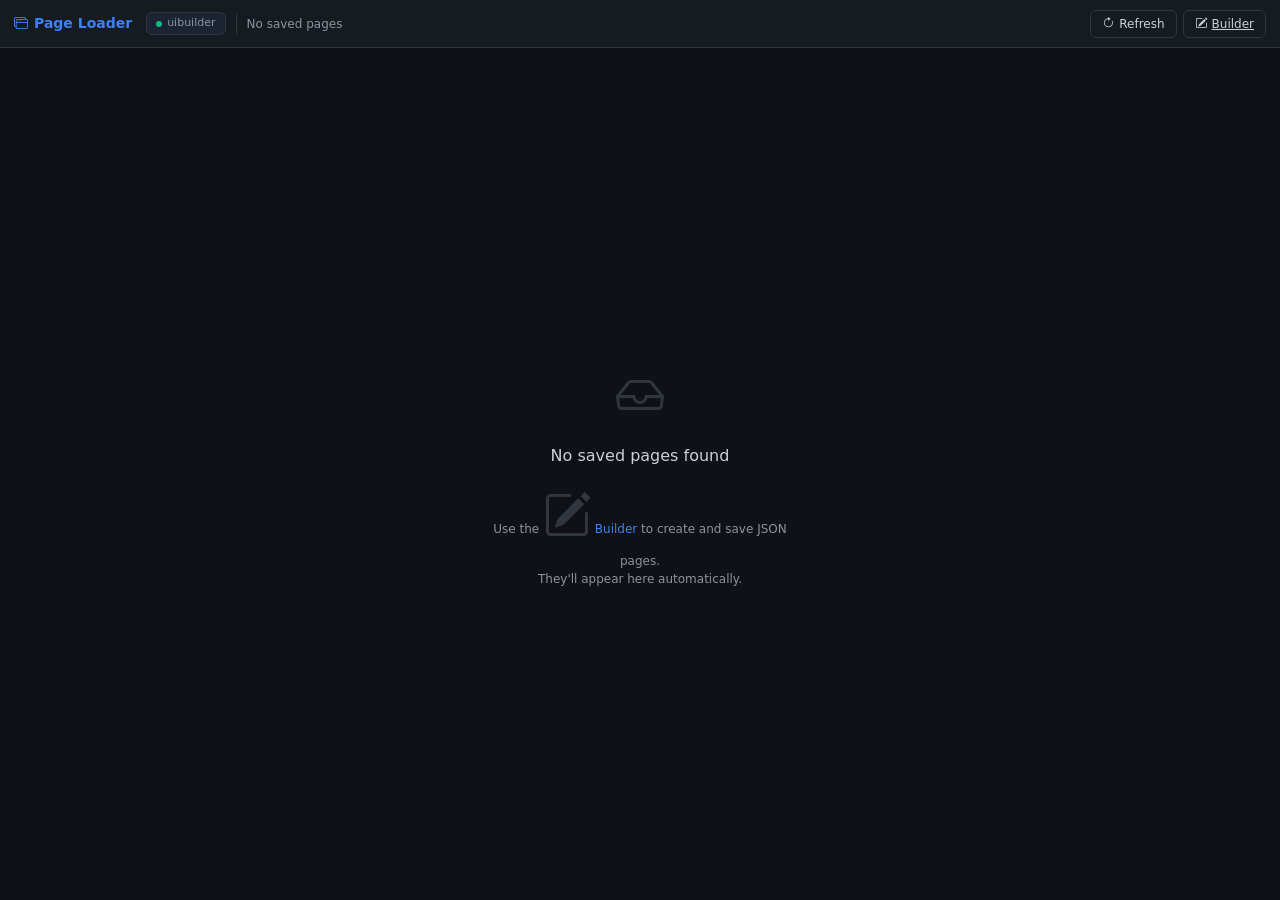
<file: index.html>
<!DOCTYPE html>
<html lang="en">
<head>
<meta charset="UTF-8">
<meta name="viewport" content="width=device-width, initial-scale=1">
<title>JSON Page Loader — WebDB</title>
<link rel="stylesheet" href="https://cdn.jsdelivr.net/npm/bootstrap@5.3.3/dist/css/bootstrap.min.css">
<link rel="stylesheet" href="https://cdn.jsdelivr.net/npm/bootstrap-icons@1.11.3/font/bootstrap-icons.min.css">
<link rel="stylesheet" href="styles.css">
<style>
  /* ── Loader-specific overrides ── */
  #loader-shell {
    display: flex;
    flex-direction: column;
    min-height: 100vh;
  }

  /* ── Page list bar ── */
  #page-bar {
    background: var(--panel-bg);
    border-bottom: 1px solid var(--panel-border);
    padding: 0 14px;
    display: flex;
    align-items: center;
    gap: 8px;
    min-height: 48px;
    flex-wrap: wrap;
    position: sticky;
    top: 0;
    z-index: 200;
    flex-shrink: 0;
  }
  #page-bar .brand {
    font-weight: 700;
    font-size: 14px;
    color: var(--accent);
    display: flex;
    align-items: center;
    gap: 6px;
    white-space: nowrap;
    margin-right: 6px;
  }
  .page-btn {
    background: #1c2433;
    border: 1px solid var(--panel-border);
    border-radius: 20px;
    padding: 4px 13px;
    color: var(--text2);
    font-size: 12px;
    cursor: pointer;
    display: inline-flex;
    align-items: center;
    gap: 5px;
    transition: background .12s, border-color .12s, color .12s;
    white-space: nowrap;
  }
  .page-btn:hover { background: var(--hover-bg); border-color: var(--muted); color: var(--text); }
  .page-btn.active { background: #0d1726; border-color: var(--accent); color: var(--accent); }
  .page-btn .dot { width: 6px; height: 6px; border-radius: 50%; background: var(--accent2); flex-shrink: 0; }
  #bar-sep { width: 1px; height: 22px; background: var(--panel-border); flex-shrink: 0; margin: 0 2px; }
  #bar-actions { margin-left: auto; display: flex; gap: 6px; align-items: center; flex-shrink: 0; }

  /* ── Loading / empty states ── */
  #loader-state {
    flex: 1;
    display: flex;
    flex-direction: column;
    align-items: center;
    justify-content: center;
    gap: 14px;
    color: var(--muted);
    padding: 60px 20px;
  }
  #loader-state i { font-size: 48px; color: var(--panel-border); }
  #loader-state h4 { font-size: 16px; color: var(--text2); margin: 0; }
  #loader-state p { font-size: 12px; margin: 0; text-align: center; max-width: 320px; }

  /* ── Rendered page area ── */
  #render-area {
    flex: 1;
    overflow: auto;
    background: #fff;
    display: none;
  }
  #render-area iframe {
    width: 100%;
    height: 100%;
    border: none;
    display: block;
  }

  /* ── Device toolbar ── */
  #device-bar {
    background: var(--panel-bg);
    border-top: 1px solid var(--panel-border);
    padding: 6px 14px;
    display: none;
    align-items: center;
    gap: 8px;
    font-size: 11px;
    color: var(--muted);
    flex-shrink: 0;
  }
  #device-bar.visible { display: flex; }
  .dev-btn {
    background: none;
    border: 1px solid var(--panel-border);
    border-radius: 5px;
    padding: 3px 9px;
    font-size: 11px;
    color: var(--muted);
    cursor: pointer;
    display: inline-flex;
    align-items: center;
    gap: 4px;
    transition: all .12s;
  }
  .dev-btn:hover { border-color: var(--muted); color: var(--text2); }
  .dev-btn.active { border-color: var(--accent); color: var(--accent); background: #0d1726; }

  /* ── Loading spinner ── */
  .spin { animation: spin .7s linear infinite; display: inline-block; }
  @keyframes spin { to { transform: rotate(360deg); } }

  /* ── Page count badge ── */
  #page-count {
    font-size: 10px;
    background: #1c2433;
    border: 1px solid var(--panel-border);
    border-radius: 10px;
    padding: 2px 8px;
    color: var(--muted);
  }

  /* ── No files hint ── */
  .hint-link {
    color: var(--accent);
    text-decoration: none;
  }
  .hint-link:hover { text-decoration: underline; }

  /* ── Active page label in device bar ── */
  #active-label {
    font-family: monospace;
    color: var(--text2);
    font-size: 11px;
    flex: 1;
    overflow: hidden;
    text-overflow: ellipsis;
    white-space: nowrap;
  }

  /* ── Page render frame wrapper for centering at device widths ── */
  #frame-wrapper {
    width: 100%;
    height: 100%;
    display: flex;
    justify-content: center;
    align-items: flex-start;
    overflow: auto;
    background: #e8eaf0;
  }
  #page-iframe {
    border: none;
    background: #fff;
    transition: width .25s, box-shadow .25s;
    min-height: 100%;
    box-shadow: 0 0 32px rgba(0,0,0,.18);
  }
</style>
</head>
<body>

<div id="loader-shell">

  <!-- ══ PAGE BAR ══ -->
  <div id="page-bar">
    <div class="brand"><i class="bi bi-window-stack"></i> Page Loader</div>
    <div class="db-badge"><span class="dot"></span><span>uibuilder</span></div>
    <div id="bar-sep"></div>
    <div id="page-buttons" style="display:flex;gap:6px;flex-wrap:wrap;align-items:center">
      <i class="bi bi-arrow-repeat spin" style="color:var(--muted);font-size:14px" id="loading-spin"></i>
    </div>
    <span id="page-count" style="display:none">0 pages</span>
    <div id="bar-actions">
      <button class="tb-btn" onclick="refreshPages()" title="Refresh file list"><i class="bi bi-arrow-clockwise"></i> Refresh</button>
      <a href="builder.html" class="tb-btn"><i class="bi bi-pencil-square"></i> Builder</a>
    </div>
  </div>

  <!-- ══ DEVICE TOOLBAR ══ -->
  <div id="device-bar">
    <span id="active-label">—</span>
    <span style="margin-left:auto;color:#555;font-size:10px">Viewport:</span>
    <button class="dev-btn active" onclick="setDevice('100%','full')" id="dev-full"><i class="bi bi-display"></i> Full</button>
    <button class="dev-btn" onclick="setDevice('1280px','desktop')" id="dev-desktop"><i class="bi bi-laptop"></i> 1280</button>
    <button class="dev-btn" onclick="setDevice('768px','tablet')" id="dev-tablet"><i class="bi bi-tablet"></i> 768</button>
    <button class="dev-btn" onclick="setDevice('390px','mobile')" id="dev-mobile"><i class="bi bi-phone"></i> 390</button>
    <div style="width:1px;height:18px;background:var(--panel-border);margin:0 4px"></div>
    <button class="dev-btn" onclick="openInNewTab()" title="Open in new tab"><i class="bi bi-box-arrow-up-right"></i></button>
    <button class="dev-btn" onclick="closeRender()" title="Close page"><i class="bi bi-x-lg"></i></button>
  </div>

  <!-- ══ LOADER STATE (empty / initial) ══ -->
  <div id="loader-state">
    <i class="bi bi-arrow-repeat spin" id="state-spin"></i>
    <h4 id="state-title">Loading pages…</h4>
    <p id="state-desc">Reading from WebDB (uibuilder)</p>
  </div>

  <!-- ══ RENDER AREA ══ -->
  <div id="render-area">
    <div id="frame-wrapper">
      <iframe id="page-iframe"></iframe>
    </div>
  </div>

</div>

<!-- TOAST -->
<div id="toast"></div>

<script src="https://cdn.jsdelivr.net/npm/bootstrap@5.3.3/dist/js/bootstrap.bundle.min.js"></script>
<script src="script.js"></script>
<script>
/* ════════════════════════════════════════════
   JSON LOADER PAGE — reads WebDB, renders pages
   ════════════════════════════════════════════ */

const DB = 'uibuilder';
let pages = [];      // [{name, content}]
let activePage = null;
let currentDevice = 'full';
let lastBlobUrl = null;

/* ── On load ── */
window.addEventListener('DOMContentLoaded', () => {
  loadPages();
});

/* ── Read all JSON files from WebDB ── */
async function loadPages() {
  setStateLoading('Loading pages…', 'Reading from WebDB (uibuilder)');
  try {
    await webdb.createDB(DB);
    const files = await webdb.list(DB);
    const jsonFiles = files.filter(f => f.type === 'file' && f.name.endsWith('.json'));

    pages = [];
    // Read each file
    for (const f of jsonFiles) {
      try {
        const rec = await webdb.read(`${DB}/${f.name}`);
        if (rec && rec.content && rec.content.content && Array.isArray(rec.content.content)) {
          pages.push({ name: f.name, data: rec.content, modified: f.modified });
        }
      } catch(e) {
        console.warn('Skip', f.name, e);
      }
    }

    renderPageButtons();

    if (pages.length === 0) {
      setStateEmpty();
    } else {
      const urlParams = new URLSearchParams(window.location.search);
      const targetPage = urlParams.get('page');
      if(targetPage && pages.find(p=>p.name === targetPage)){
        loadPageUI(targetPage);
      } else {
        setStateHidden();
      }
    }
  } catch (e) {
    setStateError('Cannot open WebDB', e.message);
  }
}

async function refreshPages() {
  closeRender();
  await loadPages();
  toast('Refreshed', 'success');
}

/* ── Render the pill buttons in the bar ── */
function renderPageButtons() {
  const container = document.getElementById('page-buttons');
  document.getElementById('loading-spin').remove?.() || (document.getElementById('loading-spin') && (document.getElementById('loading-spin').style.display='none'));
  const spin = document.getElementById('loading-spin');
  if (spin) spin.style.display = 'none';

  if (!pages.length) {
    container.innerHTML = '<span style="font-size:12px;color:var(--muted)">No saved pages</span>';
    document.getElementById('page-count').style.display = 'none';
    return;
  }

  container.innerHTML = '';
  pages.sort((a,b) => (b.modified||0) - (a.modified||0)).forEach(p => {
    const btn = document.createElement('button');
    btn.className = 'page-btn' + (activePage === p.name ? ' active' : '');
    btn.dataset.name = p.name;
    const icon = detectPageIcon(p.data);
    btn.innerHTML = `<i class="bi ${icon}"></i> ${escName(p.name)}`;
    btn.title = `Load: ${p.name}\nComponents: ${countComponents(p.data.content)}`;
    btn.addEventListener('click', () => loadPageUI(p.name));
    container.appendChild(btn);
  });

  const cnt = document.getElementById('page-count');
  cnt.textContent = pages.length + ' page' + (pages.length !== 1 ? 's' : '');
  cnt.style.display = '';
}

/* ── Load & render a page into the iframe ── */
function loadPageUI(name) {
  const page = pages.find(p => p.name === name);
  if (!page) { toast('Page not found', 'error'); return; }

  activePage = name;

  // Update button states
  document.querySelectorAll('.page-btn').forEach(b => {
    b.classList.toggle('active', b.dataset.name === name);
  });

  // Build the HTML
  const html = generatePreviewHTML(page.data.content || [], page.data.meta || {});

  // Put in iframe
  const iframe = document.getElementById('page-iframe');
  iframe.srcdoc = html;

  // Show render area
  document.getElementById('loader-state').style.display = 'none';
  document.getElementById('render-area').style.display = 'block';
  document.getElementById('device-bar').classList.add('visible');

  // Set active label in device bar
  const compCount = countComponents(page.data.content);
  document.getElementById('active-label').textContent =
    `${name}  ·  ${compCount} component${compCount !== 1 ? 's' : ''}`;

  // Apply current device width
  applyDeviceWidth();

  toast(`Loaded: ${name}`, 'success');
}

/* ── Close render, back to page list ── */
function closeRender() {
  activePage = null;
  document.querySelectorAll('.page-btn').forEach(b => b.classList.remove('active'));
  document.getElementById('render-area').style.display = 'none';
  document.getElementById('device-bar').classList.remove('visible');
  document.getElementById('loader-state').style.display = '';
  if (pages.length) {
    setStateWaiting();
  } else {
    setStateEmpty();
  }
}

/* ── Device width switching ── */
function setDevice(width, id) {
  currentDevice = id;
  document.querySelectorAll('.dev-btn').forEach(b => b.classList.remove('active'));
  const btn = document.getElementById('dev-' + id);
  if (btn) btn.classList.add('active');
  applyDeviceWidth();
}

function applyDeviceWidth() {
  const iframe = document.getElementById('page-iframe');
  const wrapper = document.getElementById('frame-wrapper');
  const w = currentDevice === 'full'    ? '100%'   :
            currentDevice === 'desktop' ? '1280px' :
            currentDevice === 'tablet'  ? '768px'  :
            currentDevice === 'mobile'  ? '390px'  : '100%';

  if (currentDevice === 'full') {
    iframe.style.width = '100%';
    wrapper.style.background = '#fff';
    iframe.style.boxShadow = 'none';
    iframe.style.minHeight = '100%';
  } else {
    iframe.style.width = w;
    wrapper.style.background = '#e8eaf0';
    iframe.style.boxShadow = '0 0 32px rgba(0,0,0,.18)';
    iframe.style.minHeight = '100vh';
  }
}

/* ── Open current page in new tab ── */
function openInNewTab() {
  if (!activePage) return;
  const page = pages.find(p => p.name === activePage);
  if (!page) return;
  const html = generatePreviewHTML(page.data.content || [], page.data.meta || {});
  const blob = new Blob([html], { type: 'text/html' });
  if (lastBlobUrl) URL.revokeObjectURL(lastBlobUrl);
  lastBlobUrl = URL.createObjectURL(blob);
  window.open(lastBlobUrl, '_blank');
}

/* ── State helpers ── */
function setStateLoading(title, desc) {
  const s = document.getElementById('loader-state');
  s.style.display = '';
  document.getElementById('state-spin').style.display = '';
  document.getElementById('state-title').textContent = title;
  document.getElementById('state-desc').textContent = desc;
}

function setStateHidden() {
  // Just hide the spinner, keep state box hidden while no page selected
  setStateWaiting();
}

function setStateWaiting() {
  const s = document.getElementById('loader-state');
  s.style.display = '';
  document.getElementById('state-spin').className = 'bi bi-cursor-text';
  document.getElementById('state-spin').style.fontSize = '48px';
  document.getElementById('state-spin').style.color = 'var(--panel-border)';
  document.getElementById('state-title').textContent = 'Select a page above';
  document.getElementById('state-desc').innerHTML =
    `Click any page button to render it here as a full UI.<br>
     <span style="font-size:11px">Use the device buttons (bottom) to preview at different screen sizes.</span>`;
}

function setStateEmpty() {
  const s = document.getElementById('loader-state');
  s.style.display = '';
  document.getElementById('state-spin').className = 'bi bi-inbox';
  document.getElementById('state-spin').style.fontSize = '48px';
  document.getElementById('state-spin').style.color = 'var(--panel-border)';
  document.getElementById('state-title').textContent = 'No saved pages found';
  document.getElementById('state-desc').innerHTML =
    `Use the <a href="index.html" class="hint-link"><i class="bi bi-pencil-square"></i> Builder</a> to create and save JSON pages.<br>
     They'll appear here automatically.`;
}

function setStateError(title, desc) {
  const s = document.getElementById('loader-state');
  s.style.display = '';
  document.getElementById('state-spin').className = 'bi bi-exclamation-triangle';
  document.getElementById('state-spin').style.fontSize = '48px';
  document.getElementById('state-spin').style.color = 'var(--danger)';
  document.getElementById('state-title').textContent = title;
  document.getElementById('state-desc').textContent = desc;
}

/* ── Helpers ── */
function escName(n) {
  return n.replace('.json','').replace(/[<>&"]/g, c => ({'<':'&lt;','>':'&gt;','&':'&amp;','"':'&quot;'}[c]));
}

function countComponents(content, n=0) {
  if (!Array.isArray(content)) return n;
  content.forEach(b => {
    n++;
    if (b.children) n = countComponents(b.children, n);
  });
  return n;
}

function detectPageIcon(data) {
  if (!data || !data.content) return 'bi-file-code';
  const types = [];
  function collect(arr) { arr.forEach(b => { types.push(b.type); if (b.children) collect(b.children); }); }
  collect(data.content);
  if (types.includes('navbar')) return 'bi-layout-text-sidebar-reverse';
  if (types.includes('modal')) return 'bi-window-fullscreen';
  if (types.includes('form')) return 'bi-ui-checks';
  if (types.includes('table') || types.includes('data-table')) return 'bi-table';
  if (types.includes('card')) return 'bi-card-heading';
  if (types.includes('jumbotron')) return 'bi-arrows-fullscreen';
  return 'bi-file-earmark-code';
}

/* ── Toast (uses shared function from script.js) ── */
// toast() is already defined in script.js

/* ── Prevent script.js init from crashing on missing builder elements ── */
// script.js calls renderPalette(), renderAll(), initDB() at the bottom.
// renderAll() -> renderCanvas() will fail because #canvas doesn't exist here.
// We guard those calls by overriding before script.js init runs... but since
// script.js is already loaded above, we patch after the fact here:
(function patchBuilderFns() {
  // These are builder-only functions; make them no-ops in loader context
  const safeNoop = () => {};
  if (typeof renderCanvas !== 'undefined') {
    // renderAll is called by script.js init — patch it
    window.renderAll_orig = window.renderAll;
    window.renderAll = safeNoop;
  }
})();

</script>
</body>
</html>
</file>
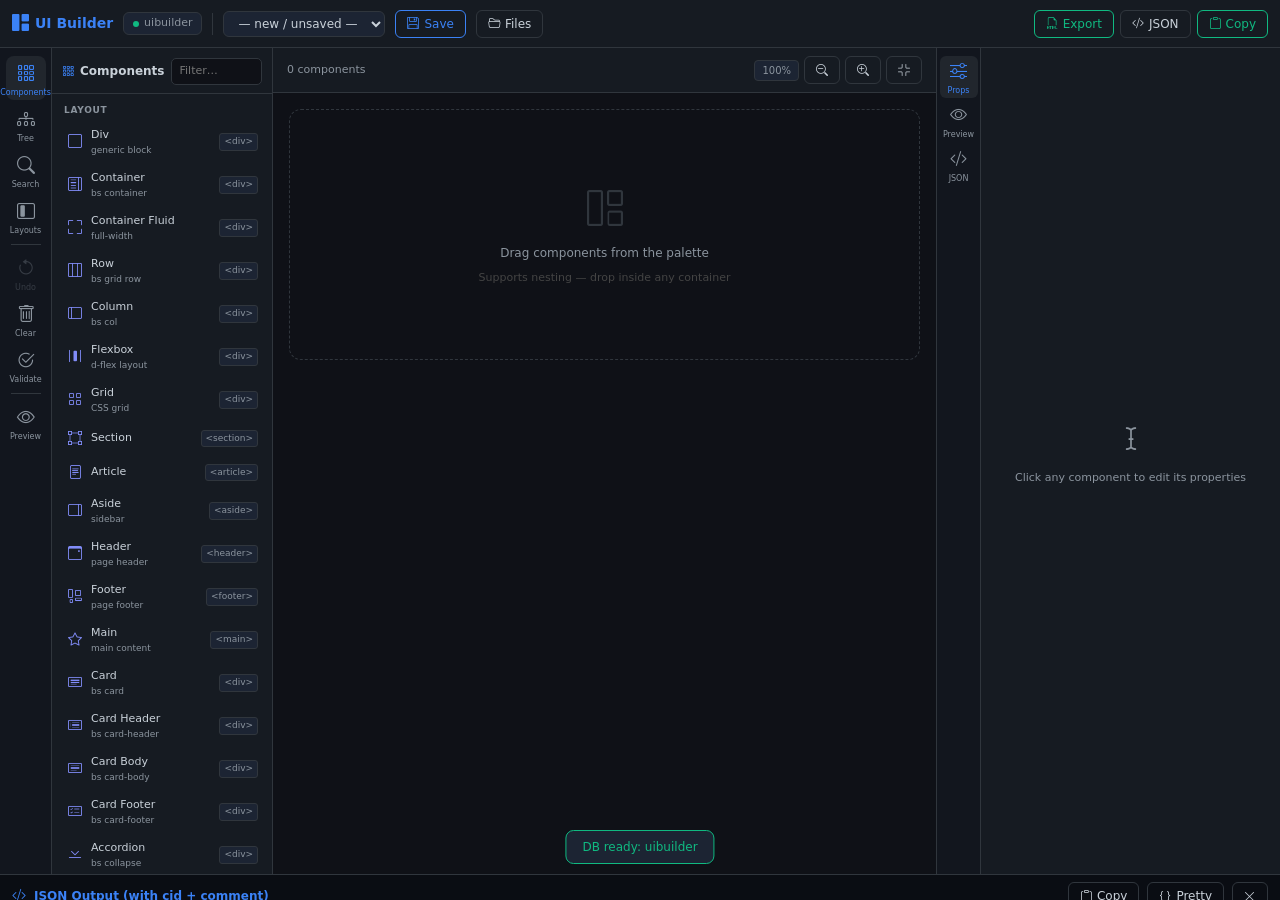
<file: builder.html>
<!DOCTYPE html>
<html lang="en">
<head>
<meta charset="UTF-8">
<meta name="viewport" content="width=device-width, initial-scale=1">
<title>JSON UI Builder — WebDB</title>
<link rel="stylesheet" href="https://cdn.jsdelivr.net/npm/bootstrap@5.3.3/dist/css/bootstrap.min.css">
<link rel="stylesheet" href="https://cdn.jsdelivr.net/npm/bootstrap-icons@1.11.3/font/bootstrap-icons.min.css">
<link rel="stylesheet" href="styles.css">
</head>
<body>

<!-- ═══════════════ TOPBAR ═══════════════ -->
<div id="topbar">
  <div class="brand"><i class="bi bi-grid-1x2-fill"></i> UI Builder</div>
  <div class="db-badge"><span class="dot"></span><span id="db-name-label">uibuilder</span></div>
  <div class="topbar-sep"></div>

  <select id="file-selector" onchange="loadSelectedFile()">
    <option value="">— new / unsaved —</option>
  </select>

  <button class="tb-btn primary" onclick="showSaveModal()"><i class="bi bi-floppy"></i> Save</button>
  <button class="tb-btn" onclick="showFileManager()"><i class="bi bi-folder2-open"></i> Files</button>

  <!-- right actions -->
  <div style="display:flex;gap:6px;align-items:center;margin-left:auto">
    <button class="tb-btn success" onclick="exportHtml()"><i class="bi bi-filetype-html"></i> Export</button>
    <button class="tb-btn" onclick="toggleJsonDrawer()" title="Ctrl+J"><i class="bi bi-code-slash"></i> JSON</button>
    <button class="tb-btn success" onclick="copyJson()"><i class="bi bi-clipboard"></i> Copy</button>
  </div>
</div>

<!-- ═══════════════ SHELL ═══════════════ -->
<div id="shell">

  <!-- ═══ LEFT SIDEBAR ═══ -->
  <div id="left-sidebar">

    <!-- Nav icons column -->
    <div id="sidebar-nav">
      <button class="snav-btn active" id="snav-components" onclick="setLeftTab('components')" title="Components">
        <i class="bi bi-grid-3x3-gap"></i><span>Components</span>
      </button>
      <button class="snav-btn" id="snav-tree" onclick="setLeftTab('tree')" title="Component Tree (Ctrl+T)">
        <i class="bi bi-diagram-3"></i><span>Tree</span>
      </button>
      <button class="snav-btn" id="snav-search" onclick="setLeftTab('search')" title="Search">
        <i class="bi bi-search"></i><span>Search</span>
      </button>
      <button class="snav-btn" id="snav-layouts" onclick="setLeftTab('layouts')" title="Page Layouts">
        <i class="bi bi-layout-sidebar-inset"></i><span>Layouts</span>
      </button>
      <div class="snav-sep"></div>
      <button class="snav-btn" onclick="undoLast()" id="undo-btn" title="Undo (Ctrl+Z)" disabled>
        <i class="bi bi-arrow-counterclockwise"></i><span>Undo</span>
      </button>
      <button class="snav-btn" onclick="clearCanvas()" title="Clear canvas">
        <i class="bi bi-trash"></i><span>Clear</span>
      </button>
      <button class="snav-btn" onclick="validateJson()" title="Validate JSON">
        <i class="bi bi-check2-circle"></i><span>Validate</span>
      </button>
      <div class="snav-sep"></div>
      <button class="snav-btn" onclick="previewPage()" title="Preview">
        <i class="bi bi-eye"></i><span>Preview</span>
      </button>
    </div>

    <!-- Sliding panel -->
    <div id="left-panel">

      <!-- COMPONENTS panel -->
      <div class="lpanel" id="lp-components">
        <div class="lp-header">
          <i class="bi bi-grid-3x3-gap" style="color:var(--accent)"></i>
          <span>Components</span>
          <input class="lp-search" id="pal-search" placeholder="Filter…" oninput="filterPalette(this.value)">
        </div>
        <div id="palette"></div>
      </div>

      <!-- TREE panel (hover overlay) -->
      <div class="lpanel" id="lp-tree" style="display:none">
        <div class="lp-header">
          <i class="bi bi-diagram-3" style="color:var(--accent)"></i>
          <span>Component Tree</span>
          <button class="lp-hbtn" onclick="expandAllTree()" title="Expand All"><i class="bi bi-arrows-expand"></i></button>
          <button class="lp-hbtn" onclick="collapseAllTree()" title="Collapse All"><i class="bi bi-arrows-collapse"></i></button>
        </div>
        <input class="lp-search" id="tree-search" placeholder="Search components…" oninput="renderTree()" style="margin:6px 8px;width:calc(100% - 16px)">
        <div id="tree-body">
          <div class="tree-empty"><i class="bi bi-diagram-3" style="font-size:24px;display:block;margin-bottom:6px"></i>No components yet</div>
        </div>
      </div>

      <!-- SEARCH panel -->
      <div class="lpanel" id="lp-search" style="display:none">
        <div class="lp-header">
          <i class="bi bi-search" style="color:var(--accent)"></i>
          <span>Search all</span>
        </div>
        <input class="lp-search" id="global-search" placeholder="Search type, id, class, cid…" oninput="globalSearch(this.value)" style="margin:6px 8px;width:calc(100% - 16px)">
        <div id="search-results" style="padding:4px 0;flex:1;overflow-y:auto">
          <div class="tree-empty" style="font-size:11px">Type to search all components</div>
        </div>
      </div>

      <!-- LAYOUTS panel -->
      <div class="lpanel" id="lp-layouts" style="display:none; flex-direction:column; height:100%;">
        <div class="lp-header">
          <i class="bi bi-layout-sidebar-inset" style="color:var(--accent)"></i>
          <span>Layouts & Presets</span>
        </div>
        <div id="layouts-body" style="padding:12px; overflow-y:auto; flex:1; display:flex; flex-direction:column; gap:16px;"></div>
      </div>

    </div><!-- /left-panel -->
  </div><!-- /left-sidebar -->

  <!-- ═══ CANVAS (drop zone) ═══ -->
  <div id="center-col">
    <div id="canvas-toolbar">
      <span style="font-size:11px;color:var(--muted)" id="canvas-info">0 components</span>
      <div style="margin-left:auto;display:flex;gap:5px;align-items:center">
        <span class="tb-badge" id="zoom-label">100%</span>
        <button class="tb-btn" onclick="zoomCanvas(-10)" title="Zoom out"><i class="bi bi-zoom-out"></i></button>
        <button class="tb-btn" onclick="zoomCanvas(10)"  title="Zoom in"><i class="bi bi-zoom-in"></i></button>
        <button class="tb-btn" onclick="zoomCanvas(0)"   title="Reset zoom"><i class="bi bi-fullscreen-exit"></i></button>
      </div>
    </div>
    <div id="canvas-wrap">
      <div id="canvas" style="transform-origin:top left">
        <div id="canvas-empty">
          <i class="bi bi-grid-1x2"></i>
          <span>Drag components from the palette</span>
          <span style="font-size:11px;color:#444">Supports nesting — drop inside any container</span>
        </div>
      </div>
    </div>
  </div>

  <!-- ═══ RIGHT SIDEBAR (editor + preview) ═══ -->
  <div id="right-sidebar">

    <!-- Right sidebar nav tabs -->
    <div id="right-nav">
      <button class="rnav-btn active" id="rnav-editor" onclick="setRightTab('editor')" title="Properties">
        <i class="bi bi-sliders"></i><span>Props</span>
      </button>
      <button class="rnav-btn" id="rnav-preview" onclick="setRightTab('preview')" title="Live Preview">
        <i class="bi bi-eye"></i><span>Preview</span>
      </button>
      <button class="rnav-btn" id="rnav-json" onclick="setRightTab('json')" title="JSON">
        <i class="bi bi-code-slash"></i><span>JSON</span>
      </button>
    </div>

    <!-- Editor panel -->
    <div class="rpanel" id="rp-editor">
      <div id="ep-placeholder">
        <i class="bi bi-cursor-text"></i>
        <p>Click any component to edit its properties</p>
      </div>
      <div id="ep-content" style="display:none"></div>
    </div>

    <!-- Live preview panel -->
    <div class="rpanel" id="rp-preview" style="display:none">
      <div class="rp-header">
        <i class="bi bi-eye" style="color:var(--accent)"></i>
        <span>Live Preview</span>
        <select class="lp-search" id="preview-width-sel" onchange="setPreviewWidth(this.value)" style="margin-left:auto;width:auto;font-size:10px;padding:2px 6px">
          <option value="100%">Full width</option>
          <option value="390px">Mobile 390px</option>
          <option value="768px">Tablet 768px</option>
          <option value="1280px">Desktop 1280px</option>
        </select>
      </div>
      <div id="rp-preview-wrap">
        <div id="rp-preview-area"></div>
      </div>
    </div>

    <!-- JSON panel (right side) -->
    <div class="rpanel" id="rp-json" style="display:none">
      <div class="rp-header">
        <i class="bi bi-code-slash" style="color:var(--accent)"></i>
        <span>JSON Output</span>
        <button class="lp-hbtn" onclick="toggleJsonFormat()" id="json-fmt-btn" style="margin-left:auto"><i class="bi bi-braces"></i> Pretty</button>
        <button class="lp-hbtn" onclick="copyJson()"><i class="bi bi-clipboard"></i></button>
      </div>
      <div id="rp-json-output" style="font-family:'Consolas','Courier New',monospace;font-size:11px;line-height:1.6;color:#cdd6f4;padding:10px 12px;overflow-y:auto;flex:1;white-space:pre;background:#0a0d13"></div>
    </div>

  </div><!-- /right-sidebar -->

</div><!-- /shell -->

<!-- ═══════════════ STATUS BAR ═══════════════ -->
<div id="statusbar">
  <div class="stat-item"><i class="bi bi-database"></i> <span id="stat-db">uibuilder</span></div>
  <div class="sep"></div>
  <div class="stat-item"><i class="bi bi-file-code"></i> <span id="stat-file">unsaved</span></div>
  <div class="sep"></div>
  <div class="stat-item"><i class="bi bi-layers"></i> <span id="stat-blocks">0 blocks</span></div>
  <div class="sep"></div>
  <div class="stat-item" style="margin-left:auto">
    <span style="color:var(--muted);font-size:10px">Ctrl+S Save · Ctrl+Z Undo · Ctrl+J JSON · Ctrl+T Tree · Del Remove</span>
  </div>
  <div class="sep"></div>
  <div class="stat-item"><i class="bi bi-cloud-check"></i> <span id="stat-saved">not saved</span></div>
</div>

<!-- ═══════════════ JSON DRAWER (bottom) ═══════════════ -->
<div id="json-drawer">
  <div id="json-drawer-header">
    <i class="bi bi-code-slash" style="color:var(--accent)"></i>
    <span>JSON Output (with cid + comment)</span>
    <button class="tb-btn" onclick="copyJson()"><i class="bi bi-clipboard"></i> Copy</button>
    <button class="tb-btn" id="json-fmt-btn-drawer" onclick="toggleJsonFormat()"><i class="bi bi-braces"></i> Pretty</button>
    <button class="tb-btn" onclick="toggleJsonDrawer()"><i class="bi bi-x-lg"></i></button>
  </div>
  <div id="json-output"></div>
</div>

<!-- ═══════════════ SAVE MODAL ═══════════════ -->
<div class="modal fade modal-dark" id="saveModal" tabindex="-1">
  <div class="modal-dialog modal-sm">
    <div class="modal-content">
      <div class="modal-header">
        <h5 class="modal-title"><i class="bi bi-floppy me-2"></i>Save to WebDB</h5>
        <button type="button" class="btn-close" data-bs-dismiss="modal"></button>
      </div>
      <div class="modal-body">
        <label class="form-label" style="font-size:12px;color:var(--muted)">Filename (.json)</label>
        <div class="input-group input-group-sm">
          <input type="text" class="form-control" id="save-filename" placeholder="my-page.json"
            style="background:#0f1117;border-color:var(--panel-border);color:var(--text)">
          <span class="input-group-text" style="background:#1c2433;border-color:var(--panel-border);color:var(--muted)">.json</span>
        </div>
        <div class="mt-2" style="font-size:11px;color:var(--muted)">
          Saves to <code>uibuilder/<span id="save-path-preview">filename.json</span></code>
        </div>
      </div>
      <div class="modal-footer">
        <button class="tb-btn" data-bs-dismiss="modal">Cancel</button>
        <button class="tb-btn primary" onclick="saveToDb()"><i class="bi bi-floppy"></i> Save</button>
      </div>
    </div>
  </div>
</div>

<!-- ═══════════════ FILE MANAGER MODAL ═══════════════ -->
<div class="modal fade modal-dark" id="fmModal" tabindex="-1">
  <div class="modal-dialog modal-lg">
    <div class="modal-content">
      <div class="modal-header">
        <h5 class="modal-title"><i class="bi bi-folder2-open me-2"></i>WebDB — uibuilder</h5>
        <button type="button" class="btn-close" data-bs-dismiss="modal"></button>
      </div>
      <div class="modal-body" style="padding:0">
        <div style="display:flex;align-items:center;gap:8px;padding:10px 14px;border-bottom:1px solid var(--panel-border)">
          <input type="text" class="ep-input" id="fm-search" placeholder="Search files…" style="max-width:240px" oninput="renderFileManager()">
          <span style="font-size:11px;color:var(--muted);margin-left:auto" id="fm-count">0 files</span>
        </div>
        <div id="fm-list" style="padding:10px;min-height:200px;max-height:400px;overflow-y:auto"></div>
      </div>
      <div class="modal-footer">
        <button class="tb-btn danger" onclick="deleteCurrentFile()"><i class="bi bi-trash"></i> Delete selected</button>
        <button class="tb-btn" data-bs-dismiss="modal">Close</button>
        <button class="tb-btn primary" onclick="loadFromFileManager()" id="fm-load-btn" disabled><i class="bi bi-folder-symlink"></i> Load</button>
      </div>
    </div>
  </div>
</div>

<!-- ═══════════════ PREVIEW MODAL ═══════════════ -->
<div class="modal fade modal-dark" id="previewModal" tabindex="-1">
  <div class="modal-dialog modal-xl">
    <div class="modal-content">
      <div class="modal-header">
        <h5 class="modal-title"><i class="bi bi-eye me-2"></i>Live Preview (Bootstrap 5)</h5>
        <div style="display:flex;gap:8px;margin-left:auto;margin-right:12px">
          <button class="tb-btn" onclick="setPreviewDevice('100%')" title="Full"><i class="bi bi-display"></i></button>
          <button class="tb-btn" onclick="setPreviewDevice('768px')" title="Tablet"><i class="bi bi-tablet"></i></button>
          <button class="tb-btn" onclick="setPreviewDevice('390px')" title="Mobile"><i class="bi bi-phone"></i></button>
        </div>
        <button type="button" class="btn-close" data-bs-dismiss="modal"></button>
      </div>
      <div class="modal-body" style="padding:16px;background:#1a1a2e;display:flex;justify-content:center">
        <iframe id="preview-iframe" style="background:#fff;border:none;border-radius:8px;transition:width .3s;width:100%;height:70vh"></iframe>
      </div>
    </div>
  </div>
</div>

<!-- ═══════════════ TOAST ═══════════════ -->
<div id="toast"></div>

<script src="https://cdn.jsdelivr.net/npm/bootstrap@5.3.3/dist/js/bootstrap.bundle.min.js"></script>
<script src="script.js"></script>
<script>
/* ── Extra UI logic for new layout ── */

/* Left sidebar tab switching */
let currentLeftTab = 'components';
function setLeftTab(tab){
  currentLeftTab = tab;
  document.querySelectorAll('.snav-btn[id^="snav-"]').forEach(b=>b.classList.remove('active'));
  document.querySelectorAll('.lpanel').forEach(p=>p.style.display='none');
  const btn = document.getElementById('snav-'+tab);
  if(btn) btn.classList.add('active');
  const panel = document.getElementById('lp-'+tab);
  if(panel) panel.style.display='flex';
  // Tree panel: show left-panel as overlay
  const lp = document.getElementById('left-panel');
  if(tab==='tree'){
    lp.classList.add('tree-overlay');
    renderTree();
  } else {
    lp.classList.remove('tree-overlay');
  }
  if(tab==='layouts'){
    renderLayoutsPanel();
  }
}

/* Right sidebar tab switching */
let currentRightTab = 'editor';
function setRightTab(tab){
  currentRightTab = tab;
  document.querySelectorAll('.rnav-btn').forEach(b=>b.classList.remove('active'));
  document.querySelectorAll('.rpanel').forEach(p=>p.style.display='none');
  document.getElementById('rnav-'+tab).classList.add('active');
  document.getElementById('rp-'+tab).style.display='flex';
  if(tab==='json') renderRightJson();
  if(tab==='preview') renderRightPreview();
}

/* Palette filter */
function filterPalette(q){
  const s = (q||'').toLowerCase();
  document.querySelectorAll('.pal-item').forEach(el=>{
    const name = el.querySelector('.name')?.textContent.toLowerCase()||'';
    const sub  = el.querySelector('.sub')?.textContent.toLowerCase()||'';
    const type = (el.dataset.type||'').toLowerCase();
    el.style.display = (!s||name.includes(s)||sub.includes(s)||type.includes(s)) ? '' : 'none';
  });
  document.querySelectorAll('.pal-group-label').forEach(g=>{
    const items = [];
    let n = g.nextElementSibling;
    while(n && !n.classList.contains('pal-group-label')){ items.push(n); n=n.nextElementSibling; }
    g.style.display = items.some(i=>i.style.display!=='none') ? '' : 'none';
  });
}

/* Global search */
function globalSearch(q){
  const container = document.getElementById('search-results');
  if(!q){ container.innerHTML='<div class="tree-empty" style="font-size:11px">Type to search all components</div>'; return; }
  const results=[];
  function search(arr,depth){
    arr.forEach(b=>{
      const match = b.type.includes(q)||b.cid.includes(q)||(b.title||'').toLowerCase().includes(q)||(b.id||'').toLowerCase().includes(q)||(b.class||'').toLowerCase().includes(q)||(b.comment||'').toLowerCase().includes(q);
      if(match) results.push({b,depth});
      if(b.children) search(b.children,depth+1);
    });
  }
  search(blocks,0);
  if(!results.length){container.innerHTML='<div class="tree-empty" style="font-size:11px;color:var(--muted)">No matches found</div>';return;}
  container.innerHTML=results.map(({b})=>`
    <div class="tree-row" onclick="selectBlock('${b._uid}');setLeftTab('components')" style="padding:5px 10px;cursor:pointer" onmouseover="this.style.background='var(--hover-bg)'" onmouseout="this.style.background=''">
      <i class="bi ${COMP_ICONS[b.type]||'bi-square'}" style="color:${getCompColor(b.type)};font-size:12px;margin-right:6px"></i>
      <span style="font-size:12px;color:var(--text2)">${b.type}</span>
      <span style="font-size:10px;color:#555;font-family:monospace;margin-left:6px">${b.cid}</span>
      ${b.title?`<span style="font-size:10px;color:var(--muted);margin-left:4px">"${b.title.slice(0,20)}"</span>`:''}
    </div>`).join('');
}

/* Right panel JSON render */
function renderRightJson(){
  const out = buildJson();
  document.getElementById('rp-json-output').textContent = JSON.stringify(out,null,jsonPretty?2:0);
}

/* Right panel component preview */
function renderRightPreview(){
  const area = document.getElementById('rp-preview-area');
  const iframe = document.createElement('iframe');
  iframe.style.cssText='width:100%;height:100%;border:none;background:#fff';
  area.innerHTML='';
  area.appendChild(iframe);
  iframe.srcdoc = buildPreviewHtml();
}

function setPreviewWidth(w){
  document.getElementById('rp-preview-area').style.width=w;
}

/* Canvas zoom */
let canvasZoom = 100;
function zoomCanvas(delta){
  if(delta===0){ canvasZoom=100; }
  else { canvasZoom=Math.max(50,Math.min(200,canvasZoom+delta)); }
  document.getElementById('canvas').style.transform=`scale(${canvasZoom/100})`;
  document.getElementById('zoom-label').textContent=canvasZoom+'%';
}

/* Preview device size in modal */
function setPreviewDevice(w){
  document.getElementById('preview-iframe').style.width=w;
}

/* Register after-render hook — avoids broken function-hoisting patch pattern */
onAfterRender(function(){
  if(currentRightTab==='json') renderRightJson();
  if(currentRightTab==='preview') renderRightPreview();
});

/* Register after JSON drawer hook */
onAfterJsonDrawer(function(){
  if(currentRightTab==='json') renderRightJson();
});

/* Override toggleTreePanel to use new tab system */
function toggleTreePanel(){
  if(currentLeftTab==='tree') setLeftTab('components');
  else setLeftTab('tree');
}

/* Init default tab */
setLeftTab('components');
setRightTab('editor');
</script>
</body>
</html>
</file>
<file: styles.css>
/* ═══════════════════════════════════════════════════
   VARIABLES
   ═══════════════════════════════════════════════════ */
:root{
  --bs-body-bg:#0f1117;
  --panel-bg:#161b22;
  --panel-border:#30363d;
  --accent:#3b82f6;
  --accent2:#10b981;
  --danger:#ef4444;
  --warn:#f59e0b;
  --muted:#8b949e;
  --text:#e6edf3;
  --text2:#c9d1d9;
  --hover-bg:#21262d;
  --radius:8px;
  --radius-lg:12px;
  --lnav-w:52px;
  --lpanel-w:220px;
  --rpanel-w:300px;
  --rnav-w:44px;
}
*{ box-sizing:border-box }
body{ background:var(--bs-body-bg);color:var(--text);font-family:'Segoe UI',system-ui,sans-serif;min-height:100vh;margin:0;font-size:14px }

/* ═══════════════════════════════════════════════════
   TOPBAR
   ═══════════════════════════════════════════════════ */
#topbar{
  background:var(--panel-bg);
  border-bottom:1px solid var(--panel-border);
  padding:0 12px;height:48px;
  display:flex;align-items:center;gap:10px;
  position:sticky;top:0;z-index:200;
  flex-shrink:0;
}
#topbar .brand{ font-weight:700;font-size:14px;color:var(--accent);display:flex;align-items:center;gap:6px;white-space:nowrap }
#topbar .brand i{ font-size:17px }
.db-badge{ background:#1c2433;border:1px solid var(--panel-border);border-radius:6px;padding:2px 9px;font-size:11px;color:var(--muted);display:flex;align-items:center;gap:5px }
.db-badge .dot{ width:6px;height:6px;border-radius:50%;background:var(--accent2) }
.topbar-sep{ width:1px;height:22px;background:var(--panel-border);flex-shrink:0 }
#file-selector{ background:#1c2433;border:1px solid var(--panel-border);border-radius:6px;padding:4px 10px;color:var(--text2);font-size:12px;min-width:160px;max-width:240px }
#file-selector:focus{ outline:none;border-color:var(--accent) }

/* buttons */
.tb-btn{ background:none;border:1px solid var(--panel-border);border-radius:6px;padding:4px 11px;color:var(--text2);font-size:12px;cursor:pointer;display:inline-flex;align-items:center;gap:5px;white-space:nowrap;transition:background .12s,border-color .12s }
.tb-btn:hover{ background:var(--hover-bg);border-color:var(--muted) }
.tb-btn:disabled{ opacity:.35;cursor:default }
.tb-btn.primary{ border-color:var(--accent);color:var(--accent) }
.tb-btn.primary:hover{ background:#1c2433 }
.tb-btn.success{ border-color:var(--accent2);color:var(--accent2) }
.tb-btn.danger{ border-color:var(--danger);color:var(--danger) }
.tb-btn.danger:hover{ background:#1f1418 }
.tb-btn.active-btn{ background:var(--hover-bg);border-color:var(--accent);color:var(--accent) }
.tb-badge{ font-size:10px;color:var(--muted);background:#1c2433;border:1px solid var(--panel-border);border-radius:4px;padding:2px 7px }
.ms-auto{ margin-left:auto }

/* ═══════════════════════════════════════════════════
   SHELL — 3-column layout
   ═══════════════════════════════════════════════════ */
#shell{
  display:flex;
  height:calc(100vh - 48px - 26px);
  overflow:hidden;
}

/* ═══════════════════════════════════════════════════
   LEFT SIDEBAR
   ═══════════════════════════════════════════════════ */
#left-sidebar{
  display:flex;
  flex-direction:row;
  flex-shrink:0;
  border-right:1px solid var(--panel-border);
  position:relative;
  z-index:50;
}

/* icon nav column */
#sidebar-nav{
  width:var(--lnav-w);
  background:#12161e;
  border-right:1px solid var(--panel-border);
  display:flex;
  flex-direction:column;
  align-items:center;
  padding:8px 0;
  gap:2px;
  flex-shrink:0;
}
.snav-btn{
  width:40px;height:44px;
  background:none;border:none;cursor:pointer;
  display:flex;flex-direction:column;align-items:center;justify-content:center;
  gap:2px;border-radius:var(--radius);
  color:var(--muted);
  font-size:18px;
  transition:background .12s,color .12s;
  position:relative;
}
.snav-btn span{ font-size:8px;line-height:1;color:inherit }
.snav-btn:hover{ background:var(--hover-bg);color:var(--text2) }
.snav-btn.active{ background:var(--hover-bg);color:var(--accent) }
.snav-btn:disabled{ opacity:.3;cursor:default }
.snav-sep{ width:30px;height:1px;background:var(--panel-border);margin:4px 0 }

/* sliding panel */
#left-panel{
  width:var(--lpanel-w);
  display:flex;
  flex-direction:column;
  background:var(--panel-bg);
  overflow:hidden;
  transition:width .2s;
}

/* tree overlay mode — floats over canvas */
#left-panel.tree-overlay{
  position:absolute;
  left:var(--lnav-w);
  top:0;
  bottom:0;
  z-index:100;
  border-right:1px solid var(--panel-border);
  box-shadow:4px 0 24px rgba(0,0,0,.6);
}

.lpanel{
  display:flex;flex-direction:column;
  flex:1;overflow:hidden;
}

.lp-header{
  display:flex;align-items:center;gap:6px;
  padding:10px 10px 8px;
  border-bottom:1px solid var(--panel-border);
  flex-shrink:0;
  font-size:12px;font-weight:600;color:var(--text2);
}
.lp-hbtn{
  background:none;border:1px solid var(--panel-border);border-radius:5px;
  padding:2px 6px;font-size:10px;color:var(--muted);cursor:pointer;
  display:inline-flex;align-items:center;gap:3px;
}
.lp-hbtn:hover{ background:var(--hover-bg);color:var(--text2) }
.lp-search{
  background:#0f1117;border:1px solid var(--panel-border);border-radius:5px;
  padding:4px 8px;font-size:11px;color:var(--text);width:100%;
}
.lp-search:focus{ outline:none;border-color:var(--accent) }

/* ═══ PALETTE inside left panel ═══ */
#palette{
  overflow-y:auto;
  padding:6px;
  display:flex;flex-direction:column;gap:1px;
  flex:1;
}
.pal-group-label{
  font-size:9px;font-weight:700;text-transform:uppercase;letter-spacing:.08em;
  color:var(--muted);padding:8px 6px 3px;margin-top:4px;
  border-top:1px solid var(--panel-border);
}
.pal-group-label:first-child{ margin-top:0;border-top:none;padding-top:4px }
.pal-item{
  display:flex;align-items:center;gap:7px;
  padding:5px 7px;border-radius:6px;
  cursor:grab;user-select:none;
  border:1px solid transparent;
  transition:background .1s,border-color .1s;
}
.pal-item:hover{ background:var(--hover-bg);border-color:var(--panel-border) }
.pal-item.dragging{ opacity:.3;border-color:var(--accent) }
.pal-item i.icon{ font-size:14px;width:18px;text-align:center;flex-shrink:0 }
.pal-item .info{ flex:1;min-width:0 }
.pal-item .name{ font-size:11px;font-weight:500;color:var(--text2) }
.pal-item .sub{ font-size:9px;color:var(--muted) }
.pal-item .tag{ font-size:9px;background:#1c2433;border:1px solid var(--panel-border);border-radius:3px;padding:1px 4px;color:var(--muted);margin-left:auto;flex-shrink:0 }
.pal-item[data-cat="layout"] i{ color:#818cf8 }
.pal-item[data-cat="text"]   i{ color:#34d399 }
.pal-item[data-cat="form"]   i{ color:#fbbf24 }
.pal-item[data-cat="media"]  i{ color:#f472b6 }
.pal-item[data-cat="nav"]    i{ color:#60a5fa }
.pal-item[data-cat="data"]   i{ color:#fb923c }
.pal-item[data-cat="action"] i{ color:#a78bfa }
.pal-item[data-cat="bs"]     i{ color:#7dd3fc }
.pal-item[data-cat="seo"]    i{ color:#86efac }
.pal-item[data-cat="feedback"] i{ color:#f9a8d4 }

/* ═══════════════════════════════════════════════════
   CENTER CANVAS COLUMN
   ═══════════════════════════════════════════════════ */
#center-col{
  flex:1;
  display:flex;flex-direction:column;
  overflow:hidden;
  min-width:0;
  background:#0f1117;
}
#canvas-toolbar{
  display:flex;align-items:center;gap:6px;
  padding:8px 14px;border-bottom:1px solid var(--panel-border);
  background:var(--panel-bg);flex-shrink:0;flex-wrap:wrap;
}
#canvas-wrap{
  overflow:auto;flex:1;
  padding:16px;
  display:flex;flex-direction:column;
}
#canvas{
  min-height:200px;
  border:1.5px dashed var(--panel-border);border-radius:var(--radius-lg);
  padding:12px;
  display:flex;flex-direction:column;gap:6px;
  position:relative;transition:border-color .15s,background .15s;
}
#canvas.over{ border-color:var(--accent);background:#0d1726 }
#canvas-empty{
  display:flex;flex-direction:column;align-items:center;
  justify-content:center;gap:8px;padding:60px 20px;pointer-events:none;
}
#canvas-empty i{ font-size:36px;color:var(--panel-border) }
#canvas-empty span{ font-size:12px;color:var(--muted) }

/* ═══════════════════════════════════════════════════
   BLOCKS
   ═══════════════════════════════════════════════════ */
.block{
  background:var(--panel-bg);border:1px solid var(--panel-border);border-radius:var(--radius);
  padding:7px 9px;cursor:grab;display:flex;align-items:flex-start;gap:7px;
  position:relative;transition:border-color .12s;
}
.block:hover{ border-color:var(--muted) }
.block.selected{ border-color:var(--accent);box-shadow:0 0 0 2px rgba(59,130,246,.15) }
.block.tree-highlight{ border-color:var(--warn);box-shadow:0 0 0 2px rgba(245,158,11,.2) }
.block.dragging-block{ opacity:.25;border-style:dashed }
.block.over-top{ border-top:2px solid var(--accent) }
.block.over-bottom{ border-bottom:2px solid var(--accent) }
.block-grip{ color:var(--panel-border);font-size:13px;flex-shrink:0;margin-top:2px;cursor:grab }
.block-grip:hover{ color:var(--muted) }
.block-icon{ font-size:15px;flex-shrink:0;margin-top:1px }
.block-body{ flex:1;min-width:0 }
.block-type{ font-size:10px;font-weight:700;text-transform:uppercase;letter-spacing:.06em;color:var(--muted) }
.block-label{ font-size:11px;color:var(--text2);margin-top:1px;overflow:hidden;text-overflow:ellipsis;white-space:nowrap }
.block-badges{ display:flex;flex-wrap:wrap;gap:3px;margin-top:3px }
.bbadge{ font-size:9px;padding:1px 5px;border-radius:9px;display:inline-flex;align-items:center;gap:2px }
.bbadge.bs     { background:#0c2444;color:#7dd3fc;border:1px solid #1e3a5f }
.bbadge.action { background:#161f2a;color:#93c5fd;border:1px solid #1e3a5f }
.bbadge.id     { background:#1a1a2e;color:#a78bfa;border:1px solid #2d2854 }
.bbadge.cls    { background:#1a2e1a;color:#86efac;border:1px solid #1e3a1e }
.bbadge.cid    { background:#2a1a1a;color:#fca5a5;border:1px solid #3d1e1e;font-family:monospace }
.block-actions{ display:flex;flex-direction:column;gap:3px;flex-shrink:0 }
.block-actions button{ background:none;border:1px solid transparent;border-radius:4px;cursor:pointer;padding:2px 4px;font-size:11px;color:var(--muted);line-height:1;transition:all .1s }
.block-actions .ba-edit:hover{ color:var(--accent);border-color:var(--accent);background:#0d1726 }
.block-actions .ba-dup:hover{ color:var(--accent2);border-color:var(--accent2);background:#0a1a14 }
.block-actions .ba-del:hover{ color:var(--danger);border-color:var(--danger);background:#1f1418 }
.block-comment{ background:#1f1b2e;border-radius:4px;padding:2px 6px;margin:3px 0 0;font-size:9px;color:#c4b5fd;font-style:italic;display:flex;align-items:center;gap:3px;border-left:2px solid #7c3aed }
.block-comment i{ color:#7c3aed;flex-shrink:0 }

/* nested / children canvas */
.children-canvas{ margin:7px 0 0;padding:7px;background:#0f1117;border-radius:var(--radius);border:1px dashed var(--panel-border);display:flex;flex-direction:column;gap:4px;min-height:36px;transition:border-color .15s,background .15s }
.children-canvas.over{ border-color:var(--accent);background:#0d1726 }
.children-canvas .block{ background:#161b22 }
.ch-empty{ font-size:10px;color:var(--muted);padding:5px;text-align:center;pointer-events:none }

/* ═══════════════════════════════════════════════════
   TREE panel styles
   ═══════════════════════════════════════════════════ */
#tree-body{ padding:4px 0;flex:1;overflow-y:auto }
.tree-node{ user-select:none }
.tree-row{ display:flex;align-items:center;padding:3px 8px;cursor:pointer;border-radius:4px;margin:1px 4px;transition:background .1s;position:relative }
.tree-row:hover{ background:var(--hover-bg) }
.tree-row.selected{ background:#0d1726;color:var(--accent) }
.tree-row.tree-over{ background:#0d2444;outline:1px dashed var(--accent) }
.tree-row.drag-source{ opacity:.4 }
.tree-toggle{ width:13px;height:13px;display:inline-flex;align-items:center;justify-content:center;color:var(--muted);font-size:9px;flex-shrink:0;border-radius:3px;cursor:pointer;transition:transform .15s }
.tree-toggle:hover{ color:var(--text2) }
.tree-toggle.open{ transform:rotate(90deg) }
.tree-toggle.leaf{ cursor:default;opacity:0 }
.tree-icon{ font-size:11px;flex-shrink:0;margin:0 3px }
.tree-name{ font-size:11px;flex:1;overflow:hidden;text-overflow:ellipsis;white-space:nowrap;color:var(--text2) }
.tree-row.selected .tree-name{ color:var(--accent) }
.tree-cid{ font-size:9px;color:#555;font-family:monospace;flex-shrink:0 }
.tree-comment-dot{ width:5px;height:5px;border-radius:50%;background:#7c3aed;flex-shrink:0;margin-left:3px }
.tree-children{ padding-left:12px;border-left:1px solid #21262d;margin-left:9px }
.tree-actions{ display:flex;gap:2px;margin-left:auto;opacity:0 }
.tree-row:hover .tree-actions{ opacity:1 }
.tree-actions button{ background:none;border:none;cursor:pointer;padding:1px 3px;font-size:10px;color:var(--muted);border-radius:3px }
.tree-actions button:hover{ color:var(--danger) }
.tree-empty{ font-size:11px;color:var(--muted);text-align:center;padding:20px 10px }

/* ═══════════════════════════════════════════════════
   RIGHT SIDEBAR
   ═══════════════════════════════════════════════════ */
#right-sidebar{
  display:flex;
  flex-direction:row;
  flex-shrink:0;
  border-left:1px solid var(--panel-border);
  width:calc(var(--rpanel-w) + var(--rnav-w));
}

/* right tab nav */
#right-nav{
  width:var(--rnav-w);
  background:#12161e;
  border-right:1px solid var(--panel-border);
  display:flex;flex-direction:column;align-items:center;
  padding:8px 0;gap:2px;flex-shrink:0;
}
.rnav-btn{
  width:38px;height:42px;
  background:none;border:none;cursor:pointer;
  display:flex;flex-direction:column;align-items:center;justify-content:center;
  gap:2px;border-radius:6px;color:var(--muted);font-size:17px;
  transition:background .12s,color .12s;
}
.rnav-btn span{ font-size:8px;line-height:1;color:inherit }
.rnav-btn:hover{ background:var(--hover-bg);color:var(--text2) }
.rnav-btn.active{ background:var(--hover-bg);color:var(--accent) }

/* right panels */
.rpanel{
  width:var(--rpanel-w);
  display:flex;flex-direction:column;
  background:var(--panel-bg);
  overflow:hidden;flex:1;
}
.rp-header{
  display:flex;align-items:center;gap:6px;
  padding:8px 10px;border-bottom:1px solid var(--panel-border);
  font-size:12px;font-weight:600;color:var(--text2);flex-shrink:0;
}

/* ── Editor panel ── */
#ep-placeholder{ flex:1;display:flex;flex-direction:column;align-items:center;justify-content:center;gap:8px;color:var(--muted);padding:40px 16px;text-align:center }
#ep-placeholder i{ font-size:28px }
#ep-placeholder p{ font-size:11px }
#ep-content{ flex:1;padding:12px;display:flex;flex-direction:column;gap:0;overflow-y:auto }

/* editor fields */
.ep-header{ display:flex;align-items:center;gap:7px;padding-bottom:10px;border-bottom:1px solid var(--panel-border);margin-bottom:10px }
.ep-hicon{ font-size:17px }
.ep-htitle{ font-size:13px;font-weight:600;flex:1 }
.ep-hclose{ background:none;border:none;cursor:pointer;color:var(--muted);font-size:14px;padding:2px 4px;border-radius:4px }
.ep-hclose:hover{ color:var(--danger) }
.ep-section{ font-size:9px;font-weight:700;text-transform:uppercase;letter-spacing:.08em;color:var(--muted);padding:8px 0 5px;border-bottom:1px solid var(--panel-border);margin:6px 0 5px }
.ep-field{ margin-bottom:7px }
.ep-field label{ display:flex;align-items:center;justify-content:space-between;font-size:10px;color:var(--muted);margin-bottom:2px }
.ep-field label .preset-wrap{ position:relative }
.preset-btn{ background:none;border:1px solid var(--panel-border);border-radius:4px;font-size:9px;color:var(--muted);padding:1px 5px;cursor:pointer }
.preset-btn:hover{ border-color:var(--muted);color:var(--text2) }
.preset-menu{ display:none;position:absolute;right:0;top:16px;background:#1c2433;border:1px solid var(--panel-border);border-radius:var(--radius);z-index:500;min-width:160px;padding:4px 0;box-shadow:0 8px 24px rgba(0,0,0,.5) }
.preset-menu.open{ display:block }
.preset-item{ padding:4px 10px;font-size:11px;cursor:pointer;color:var(--text2);white-space:nowrap;overflow:hidden;text-overflow:ellipsis }
.preset-item:hover{ background:var(--hover-bg) }
.ep-input,.ep-textarea,.ep-select{ width:100%;background:#0f1117;border:1px solid var(--panel-border);border-radius:5px;padding:4px 7px;font-size:11px;color:var(--text);font-family:inherit;transition:border-color .1s }
.ep-input:focus,.ep-textarea:focus,.ep-select:focus{ outline:none;border-color:var(--accent) }
.ep-textarea{ resize:vertical;min-height:56px;font-family:'Consolas','Courier New',monospace;font-size:10px }
.ep-select{ cursor:pointer }
.ep-row2{ display:grid;grid-template-columns:1fr 1fr;gap:5px }
.ep-checkbox-row{ display:flex;align-items:center;gap:7px;padding:3px 0 }
.ep-checkbox-row input{ accent-color:var(--accent);width:13px;height:13px;cursor:pointer;flex-shrink:0 }
.ep-checkbox-row label{ font-size:11px;color:var(--text2);cursor:pointer;flex:1 }
.ep-slider-row{ display:flex;align-items:center;gap:7px }
.ep-slider-row input[type=range]{ flex:1;accent-color:var(--accent) }
.ep-slider-val{ font-size:10px;color:var(--muted);min-width:30px;text-align:right }
.ep-preview{ margin-top:10px;padding:10px;background:#0f1117;border-radius:var(--radius);border:1px solid var(--panel-border) }
.ep-preview-label{ font-size:9px;font-weight:700;text-transform:uppercase;letter-spacing:.06em;color:var(--muted);margin-bottom:6px }
.ep-preview-area{ min-height:40px;display:flex;align-items:center;flex-wrap:wrap;gap:5px }
.ep-cid-box{ background:#1a0a0a;border:1px solid #3d1e1e;border-radius:5px;padding:5px 9px;font-size:10px;font-family:monospace;color:#fca5a5;display:flex;align-items:center;gap:5px;margin-bottom:7px }
.ep-cid-box i{ color:#ef4444 }
.ep-comment-field textarea{ border-color:#3b2d5a;color:#c4b5fd }
.ep-comment-field textarea:focus{ border-color:#7c3aed }
.ep-path{ display:flex;align-items:center;gap:3px;padding:4px 8px;background:#0a0d13;border-radius:5px;margin-bottom:7px;flex-wrap:wrap }
.ep-path-item{ font-size:9px;color:var(--muted);cursor:pointer;display:flex;align-items:center;gap:2px }
.ep-path-item:hover{ color:var(--text2) }
.ep-path-item.current{ color:var(--accent) }
.ep-path-sep{ font-size:9px;color:#333 }

/* ── Right preview panel ── */
#rp-preview-wrap{
  flex:1;overflow:auto;padding:0;
  display:flex;align-items:flex-start;justify-content:center;
  background:#1a1a2e;
}
#rp-preview-area{
  background:#fff;width:100%;min-height:100%;
  border:none;
  transition:width .3s;
}
.ep-preview-area .btn{ font-size:11px }
.ep-preview-area .form-control,.ep-preview-area .form-select{ font-size:11px;color:#333 }
.ep-preview-area .alert{ font-size:11px;padding:5px 9px;margin:0 }
.ep-preview-area .card{ font-size:11px }
.ep-preview-area table{ font-size:11px;color:#333;background:#fff;border-radius:4px }
.ep-preview-area .navbar{ font-size:11px;min-height:auto;padding:4px 10px }
.ep-preview-area .progress{ height:14px }

/* ═══════════════════════════════════════════════════
   STATUS BAR
   ═══════════════════════════════════════════════════ */
#statusbar{
  background:var(--panel-bg);border-top:1px solid var(--panel-border);
  height:26px;display:flex;align-items:center;gap:10px;
  padding:0 12px;font-size:10px;color:var(--muted);flex-shrink:0;position:relative;z-index:100;
}
#statusbar .stat-item{ display:flex;align-items:center;gap:3px }
#statusbar .sep{ width:1px;height:13px;background:var(--panel-border) }

/* ═══════════════════════════════════════════════════
   JSON BOTTOM DRAWER
   ═══════════════════════════════════════════════════ */
#json-drawer{
  position:fixed;bottom:26px;left:0;right:0;
  background:#0a0d13;border-top:1px solid var(--panel-border);
  transform:translateY(100%);transition:transform .2s;
  z-index:300;max-height:48vh;display:flex;flex-direction:column;
}
#json-drawer.open{ transform:translateY(0) }
#json-drawer-header{ display:flex;align-items:center;gap:8px;padding:7px 12px;border-bottom:1px solid var(--panel-border);flex-shrink:0 }
#json-drawer-header span{ font-size:12px;font-weight:600;color:var(--accent);flex:1 }
#json-output{ font-family:'Consolas','Courier New',monospace;font-size:11px;line-height:1.6;color:#cdd6f4;padding:10px 14px;overflow-y:auto;flex:1;white-space:pre;background:#0a0d13 }

/* ═══════════════════════════════════════════════════
   MODALS
   ═══════════════════════════════════════════════════ */
.modal-dark .modal-content{ background:var(--panel-bg);border:1px solid var(--panel-border);color:var(--text) }
.modal-dark .modal-header,.modal-dark .modal-footer{ border-color:var(--panel-border) }
.modal-dark .modal-title{ font-size:13px;font-weight:600 }
.modal-dark .btn-close{ filter:invert(1) brightness(.7) }
.file-item{ display:flex;align-items:center;gap:9px;padding:7px 9px;border-radius:var(--radius);cursor:pointer;border:1px solid transparent;transition:all .1s }
.file-item:hover{ background:var(--hover-bg);border-color:var(--panel-border) }
.file-item.active{ background:#0d1726;border-color:var(--accent) }
.file-item i{ font-size:15px;color:var(--muted);flex-shrink:0 }
.file-item.json-file i{ color:var(--accent2) }
.file-item .fname{ flex:1;font-size:12px;color:var(--text2);overflow:hidden;text-overflow:ellipsis;white-space:nowrap }
.file-item .fmeta{ font-size:10px;color:var(--muted) }
.file-item .fdel{ background:none;border:none;cursor:pointer;color:var(--muted);font-size:12px;padding:2px 4px;border-radius:4px;opacity:0 }
.file-item:hover .fdel{ opacity:1 }
.file-item .fdel:hover{ color:var(--danger) }
#fm-empty{ text-align:center;color:var(--muted);padding:32px 20px;font-size:12px }

/* ═══════════════════════════════════════════════════
   TOAST
   ═══════════════════════════════════════════════════ */
#toast{ position:fixed;bottom:36px;left:50%;transform:translateX(-50%) translateY(16px);background:#1c2433;border:1px solid var(--panel-border);border-radius:var(--radius);padding:7px 16px;font-size:12px;color:var(--text2);opacity:0;pointer-events:none;transition:all .2s;z-index:999;white-space:nowrap }
#toast.show{ opacity:1;transform:translateX(-50%) translateY(0) }
#toast.success{ border-color:var(--accent2);color:var(--accent2) }
#toast.error{ border-color:var(--danger);color:var(--danger) }

/* ═══════════════════════════════════════════════════
   SCROLLBAR
   ═══════════════════════════════════════════════════ */
::-webkit-scrollbar{ width:4px;height:4px }
::-webkit-scrollbar-track{ background:transparent }
::-webkit-scrollbar-thumb{ background:var(--panel-border);border-radius:3px }
::-webkit-scrollbar-thumb:hover{ background:var(--muted) }

input[type=text]:focus,input[type=number]:focus,select:focus,textarea:focus{ outline:none }

/* ═══════════════════════════════════════════════════
   RESPONSIVE
   ═══════════════════════════════════════════════════ */
@media(max-width:1200px){
  :root{ --rpanel-w:260px }
}
@media(max-width:960px){
  #right-sidebar{ display:none }
}
@media(max-width:680px){
  #left-panel{ width:0 }
}

/* ═══════════════════════════════════════════════════
   LAYOUTS & PRESETS PANEL
   ═══════════════════════════════════════════════════ */
.layouts-cat-header {
  font-size: 10px;
  font-weight: 700;
  text-transform: uppercase;
  color: var(--muted);
  letter-spacing: 0.8px;
  padding-bottom: 6px;
  border-bottom: 1px solid var(--panel-border);
  display: flex;
  align-items: center;
  gap: 6px;
  margin-top: 4px;
}
.layouts-grid {
  display: flex;
  flex-direction: column;
  gap: 8px;
  margin-top: 4px;
}
.layout-card {
  background: var(--panel-bg);
  border: 1px solid var(--panel-border);
  border-radius: var(--radius);
  padding: 8px 10px;
  display: flex;
  align-items: center;
  gap: 10px;
  cursor: pointer;
  transition: transform 0.15s, border-color 0.15s, background-color 0.15s;
  position: relative;
  overflow: hidden;
}
.layout-card:hover {
  transform: translateY(-2px);
  border-color: var(--accent);
  background: var(--hover-bg);
}
.layout-icon-wrap {
  width: 32px;
  height: 32px;
  border-radius: 6px;
  display: flex;
  align-items: center;
  justify-content: center;
  font-size: 16px;
  flex-shrink: 0;
}
.layout-info {
  flex: 1;
  min-width: 0;
}
.layout-title {
  font-size: 12px;
  font-weight: 600;
  color: var(--text);
  white-space: nowrap;
  overflow: hidden;
  text-overflow: ellipsis;
}
.layout-desc {
  font-size: 10px;
  color: var(--muted);
  white-space: nowrap;
  overflow: hidden;
  text-overflow: ellipsis;
  margin-top: 1px;
}
.layout-action-hint {
  font-size: 9px;
  font-weight: 700;
  text-transform: uppercase;
  color: var(--muted);
  border: 1px solid var(--panel-border);
  border-radius: 4px;
  padding: 2px 6px;
  transition: all 0.12s;
  white-space: nowrap;
}
.layout-card:hover .layout-action-hint {
  border-color: var(--accent);
  color: var(--accent);
  background: rgba(59, 130, 246, 0.1);
}
</file>
